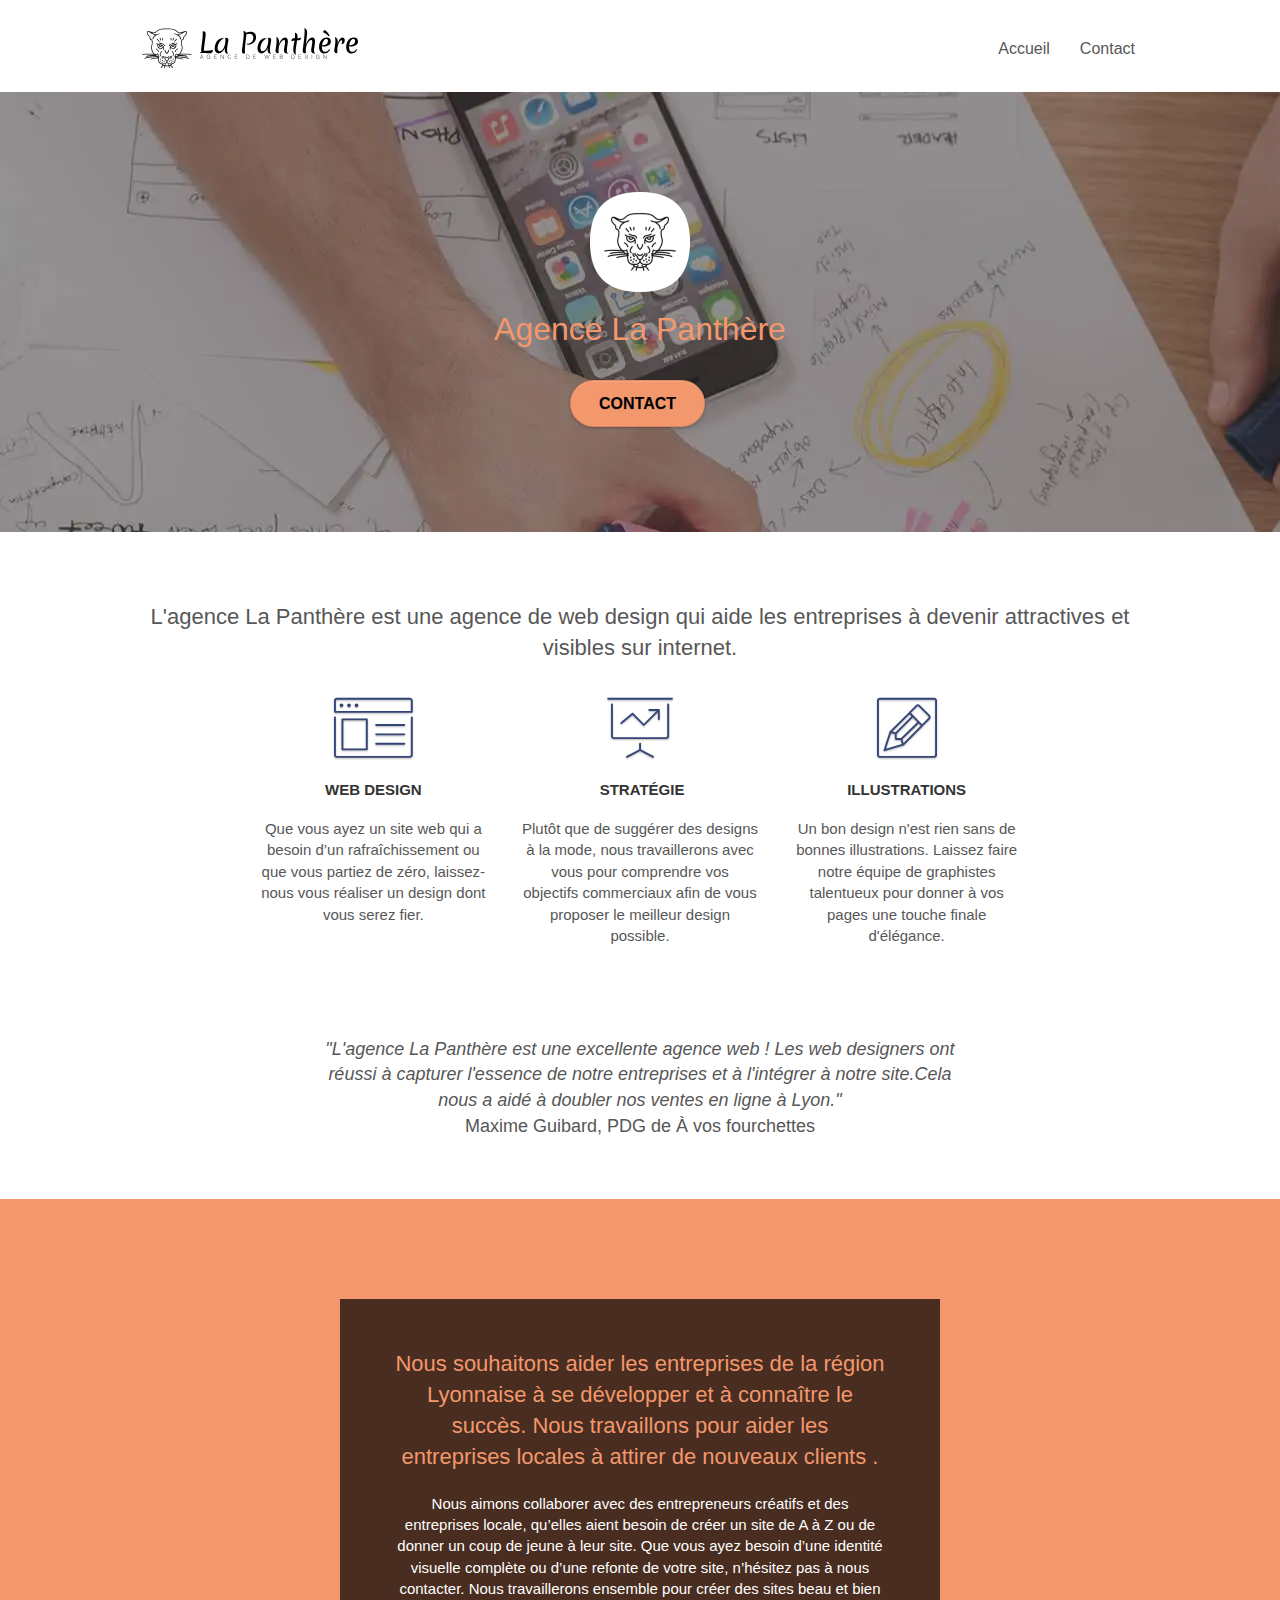
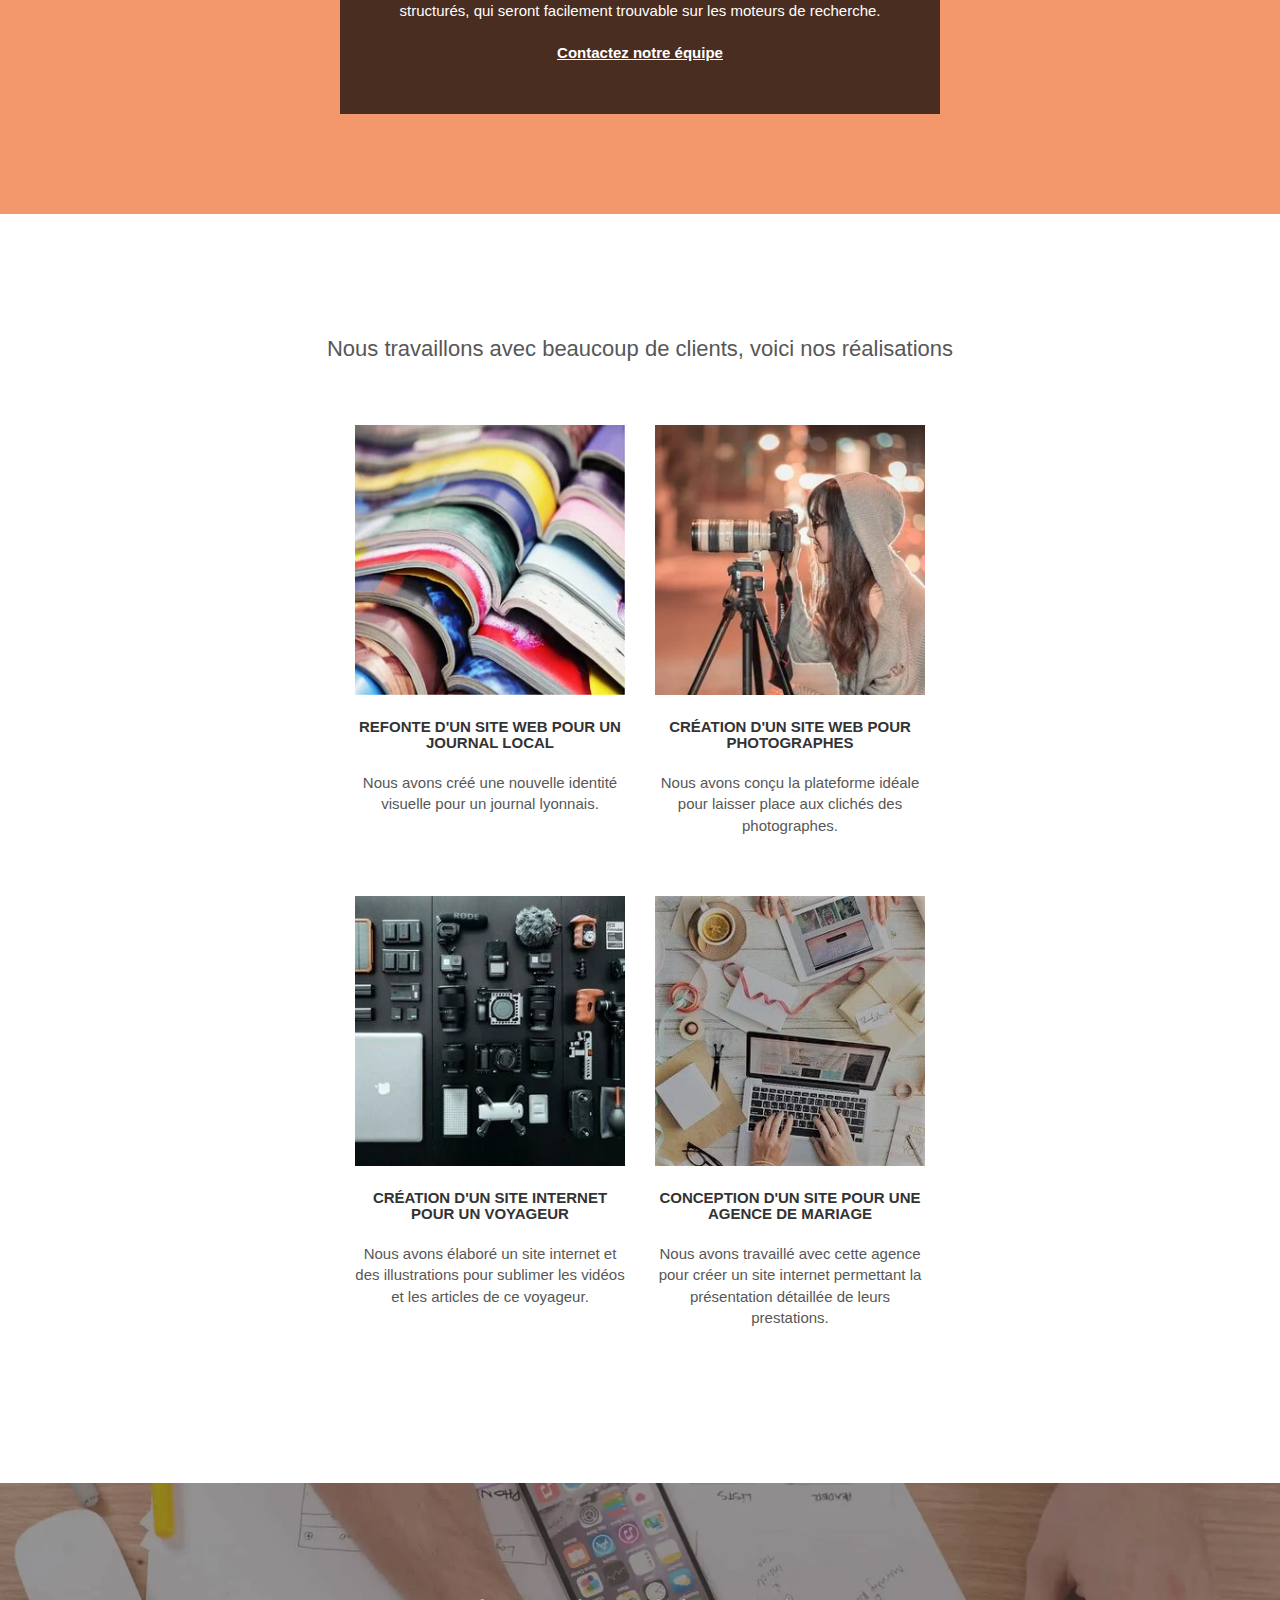
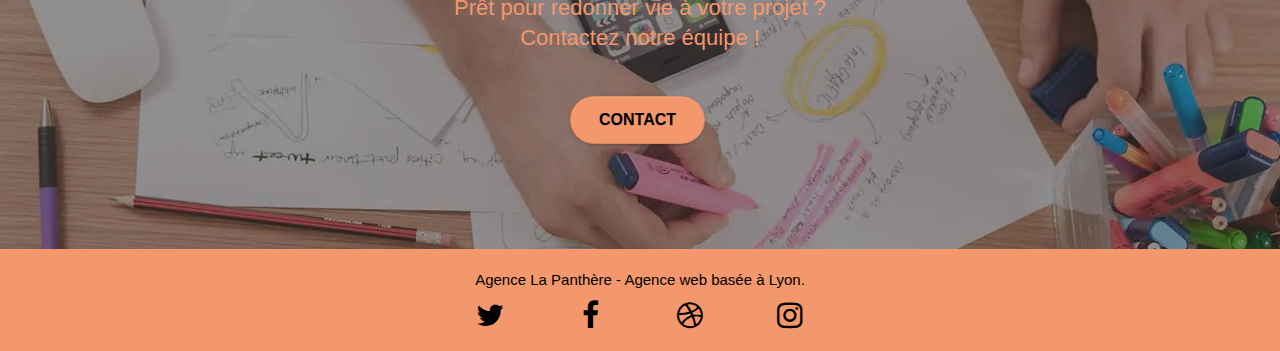
<file: index.html>
<!doctype html>
<html lang="fr">
	<head>
		<meta charset="utf-8">
		<meta name="description" content="La panthere , une agence webdesign à Lyon vous accompagne dans votre stratégie de création graphique de site web repsonsive, 100% optimisé Mobile + UI + UX.">
		<meta name="robots" content="follow">
		<meta name="viewport" content="width=device-width, initial-scale=1.0, viewport-fit=cover">
		<link rel="shortcut icon" type="image/jpg" href="./img/favicon.jpg">
		
		<link rel="preload" href="./css/bootstrap.css" as="style" onload="this.onload=null;this.rel='stylesheet'">
		<link rel="stylesheet" type="text/css" href="style.css">
		<link rel="preload" href="./css/font-awesome.css" as="style" onload="this.onload=null;this.rel='stylesheet'">
		<link rel="preload" href="./css/et-line.css" as="style" onload="this.onload=null;this.rel='stylesheet'">
		
		<title>La Panthere</title>
		<!-- scrpits -->
		<script defer src="./jsMinify/jquery-2.1.0.min.js"></script>
		<script	defer src="./jsMinify/jquery.touchSwipe.min.js"></script>
		<script defer src="./jsMinify/blocs.min.js"></script>	
		<script defer src="./jsMinify/gmaps.min.js"></script>
		<script defer src="./jsMinify/bootstrap.min.js"></script>

		<!-- Analytics -->
		<!-- Global site tag (gtag.js) - Google Analytics -->
		<script defer src="https://www.googletagmanager.com/gtag/js?id=UA-235969639-1" ></script>
		<script>
			window.dataLayer = window.dataLayer || [];
			function gtag(){dataLayer.push(arguments);}
			gtag('js', new Date());
			gtag('config', 'UA-235969639-1');
		</script>
		<!-- Analytics END -->
	</head>
	<body>
		<!-- Principal conteneur -->
		<main class="page-container">	
			<header >
				<!-- bloc-0 -->
				<div class="bloc bgc-white l-bloc " id="bloc-0">
					<div class="container bloc-sm">
						<nav class="navbar row">
							<div class="navbar-header">
								<a class="navbar-brand" href="index.html"><img src="img/agence-la-panthere-monochrome.svg" width="218" height="40" alt="Lyon web design logo agence web meilleure agence"  /></a>
								<button id="nav-toggle" type="button" class="ui-navbar-toggle navbar-toggle" data-toggle="collapse" data-target=".navbar-1">
									<span class="sr-only">Toggle navigation</span><span class="icon-bar"></span><span class="icon-bar"></span><span class="icon-bar"></span>
								</button>
							</div>
							<div class="collapse navbar-collapse navbar-1 special-dropdown-nav">
								<ul class="site-navigation nav navbar-nav">
									<li>
										<a href="index.html">Accueil</a>
									</li>
									<li>
									</li>
									<li>
										<a href="contact.html">Contact</a>
									</li>
								</ul>
							</div>
						</nav>
					</div>
				</div>
				<!-- bloc-0 END -->
				<!-- bloc-1-presentation -->
				<div class="bloc bgc-dark-slate-blue bg-banniere d-bloc bg-t-edge bloc-bg-texture texture-paper b-parallax" id="bloc-1-hero">
					<div class="container bloc-lg">
						<div class="row tight-width-whitespace">
							<div class="col-sm-12">
								<img src="img/logo.webp" class="center-block image-resize-mode "  alt="Agence La Panthère, agence web Lyon, création logo Lyon" />
								<h1 class="text-center hero-bloc-text tc-white ">
									Agence La Panthère
								</h1>
								<div class="text-center">
									<a href="contact.html" class="btn btn-lg btn-clean btn-rd cta-hero btn-atomic-tangerine" id="cta-hero">Contact</a>
								</div>
							</div>
						</div>
					</div>
				</div>
			</header>
			<!-- bloc-1-presentation END -->
			<!-- bloc-2-services -->
			<section class="bloc bgc-white l-bloc" id="bloc-2-services" >
				<div class="container bloc-md">
					<div class="row">
						<div class="col-sm-12 text-center">
							<h2>L'agence La Panthère est une agence de web design qui aide les entreprises 
								à devenir attractives et visibles sur internet.
							</h2>
						</div>
					</div>
					<div class="row voffset-lg med-width-whitespace">
						<div class="col-sm-4">
							<div class="text-center">
								<span class="et-icon-browser sm-shadow icon-dark-slate-blue icons icon-lg"></span>
							</div>
							<h3 class="mg-md text-center">
								Web design
							</h3>
							<p class="text-center ">
								Que vous ayez un site web qui a besoin d&rsquo;un rafraîchissement ou que vous partiez de zéro, laissez-nous vous réaliser un design dont vous serez fier.
							</p>
						</div>
						<div class="col-sm-4">
							<div class="text-center">
								<span class="et-icon-presentation sm-shadow icon-dark-slate-blue icons icon-lg"></span>
							</div>
							<h3 class="mg-md text-center">
								&nbsp;Stratégie
							</h3>
							<p class="text-center ">
								Plutôt que de suggérer des designs à la mode, nous travaillerons avec vous pour comprendre vos objectifs commerciaux afin de vous proposer le meilleur design possible.<br>
							</p>
						</div>
						<div class="col-sm-4">
							<div class="text-center">
								<span class="et-icon-edit sm-shadow icon-dark-slate-blue icons icon-lg"></span>
							</div>
							<h3 class="mg-md text-center">
								Illustrations
							</h3>
							<p class="text-center ">
								Un bon design n'est rien sans de bonnes illustrations. Laissez faire notre équipe de graphistes talentueux pour donner à vos pages une touche finale d'élégance.
							</p>
						</div>
					</div>
					<div class="row voffset-lg voffset">
						<div class="col-xs-12 col-md-8 col-md-offset-2 text-center">
							<p class="citation">"L'agence La Panthère est une excellente agence web ! Les
								web designers ont réussi à capturer l'essence de notre
								entreprises et à l'intégrer à notre site.Cela nous a 
								aidé à doubler nos ventes en ligne à Lyon."<br>
								<span>Maxime Guibard, PDG de À vos fourchettes</span> 
							</p>
						</div>
					</div>
				</div>
			</section>
			<!-- bloc-2-services END -->
			<!-- bloc-3-what-i-do -->
			<section class="bloc tc-white bgc-atomic-tangerine bg-presentation d-bloc bloc-bg-texture texture-paper b-parallax" id="bloc-3-what-i-do" >
				<div class="container bloc-lg">
					<div class="row tight-width-whitespace black-background">
						<div class="col-sm-12">
							<h2 class="mg-md text-center tc-white">
								Nous souhaitons aider les entreprises de la région Lyonnaise à se développer et à connaître le succès. Nous travaillons pour aider les entreprises locales à attirer de nouveaux clients .<br>
							</h2>
							<p class="text-center white">
								Nous aimons collaborer avec des entrepreneurs créatifs et des entreprises locale, 
								qu’elles aient besoin de créer un site de A à Z ou de donner un coup de jeune à leur site.
								Que vous ayez besoin d’une identité visuelle complète ou d’une refonte de votre site,
								n’hésitez pas à nous contacter. Nous travaillerons ensemble pour créer des sites beau et bien structurés,
								qui seront facilement trouvable sur les moteurs de recherche. <br><br><a class="ltc-white bold-link" href="contact.html">Contactez notre équipe</a><br>
							</p>
						</div>
					</div>
				</div>
			</section>
			<!-- bloc-3-what-i-do END -->

			<!-- bloc-4-portfolio -->
			<section class="bloc bgc-white bg-lines-h2-bg bg-repeat l-bloc" id="bloc-4-portfolio">
				<div class="container bloc-lg">
					<div class="row">
						<div class="col-sm-12 text-center">
							<h2>Nous travaillons avec beaucoup de clients, voici nos réalisations</h2>
						</div>
					</div>
					<div class="row tight-width-whitespace portfolio-row">
						<div class="col-sm-6">
							<a href="#" data-lightbox="img/1.webp" data-gallery-id="gallery-1" data-caption="Refonte d'un site web pour un journal local" data-frame="snapshot-lb"><img src="img/1.webp" alt="Lyon web design logo agence web meilleure agence et refonte site web journal" class="img-responsive portfolio-thumb" /></a>
							<h3 class="mg-md text-center">
								Refonte d'un site web pour un journal local
							</h3>
							<p class="text-center">
								Nous avons créé une nouvelle identité visuelle pour un journal lyonnais.
							</p>
						</div>
						<div class="col-sm-6">
							<a href="#" data-lightbox="img/2.webp" data-gallery-id="gallery-1" data-caption="Création d'un site web pour photographes" data-frame="snapshot-lb"><img src="img/2.webp" class="img-responsive portfolio-thumb" alt="Lyon web design logo agence web meilleure agence, Création d'un site web pour photographes" /></a>
							<h3 class="mg-md text-center">
								Création d'un site web pour photographes
							</h3>
							<p class="text-center">
								Nous avons conçu la plateforme idéale pour laisser place aux clichés des photographes.
							</p>
						</div>
					</div>
					<div class="row tight-width-whitespace portfolio-row">
						<div class="col-sm-6">
							<a href="#" data-lightbox="img/3.webp" data-gallery-id="gallery-1" data-caption="Création d'un site internet pour un voyageur" data-frame="snapshot-lb"><img src="img/3.webp" class="img-responsive portfolio-thumb" alt="Lyon web design logo agence web meilleure agence, Création d'un site web pour voyageur"/></a>
							<h3 class="mg-md text-center">
								Création d'un site internet pour un voyageur
							</h3>
							<p class="text-center">
								Nous avons élaboré un site internet et des illustrations pour sublimer les vidéos et les articles de ce voyageur.
							</p>
						</div>
						<div class="col-sm-6">
							<a href="#" data-lightbox="img/4.webp" data-gallery-id="gallery-1" data-caption="Conception d'un site pour une agence de mariage" data-frame="snapshot-lb"><img src="img/4.webp" class="img-responsive portfolio-thumb" alt="Lyon web design logo agence web meilleure agence, Création d'un site web pour agence de mariage" /></a>
							<h3 class="mg-md text-center">
								Conception d'un site pour une agence de mariage
							</h3>
							<p class="text-center">
								Nous avons travaillé avec cette agence pour créer un site internet permettant la présentation détaillée de leurs prestations.
							</p>
						</div>
					</div>
				</div>
			</section>
			<!-- bloc-4-portfolio END -->
			<!-- bloc-5-cta -->
			<section class="bloc bgc-dark-slate-blue bg-banniere d-bloc bloc-bg-texture texture-paper" id="bloc-5-cta">
				<div class="container bloc-lg">
					<div class="row">
						<h2 class="mg-md text-center tc-white">
							Prêt pour redonner vie à votre projet ?<br>Contactez notre équipe !
						</h2>
						<div class="col-sm-12 text-center">
							<a href="contact.html" class="btn btn-atomic-tangerine btn-clean btn-rd btn-lg cta-hero">Contact</a>
						</div>
					</div>
				</div>
			</section>
			<!-- bloc-5-cta END -->
		</main>
		<!-- Principal conteneur END -->
		<!-- Footer - bloc-8 -->
		<footer class="bloc bgc-atomic-tangerine d-bloc" id="bloc-8">
			<div class="container bloc-sm">
				<div class="row">
					<div class="col-sm-12">
						<p class="text-center black">
							Agence La Panthère - Agence web basée à Lyon.<br>
						</p>
						<div class="row row-no-gutters social">
							<div class="col-sm-3">
								<div class="text-center">
									<a class="social" href="https://www.twitter.com/" aria-label= "Accéder à notre page twitter" rel="nofollow"><span class="fa fa-twitter icon-md"></span></a>
								</div>
							</div>
							<div class="col-sm-3">
								<div class="text-center">
									<a class="social" href="https://www.facebook.com/" aria-label= "Accéder à notre page facebook" rel="nofollow"><span class="fa fa-facebook icon-md"></span></a>
								</div>
							</div>
							<div class="col-sm-3">
								<div class="text-center">
									<a class="social" href="https://dribbble.com/" aria-label= "Accéder à notre page dribble" rel="nofollow"><span class="fa fa-dribbble icon-md"></span></a>
								</div>
							</div>
							<div class="col-sm-3">
								<div class="text-center">
									<a class="social" href="https://www.instagram.com/" aria-label= "Accéder à notre page instagram" rel="nofollow"><span class="fa fa-instagram icon-md"></span></a>
								</div>
							</div>
						</div>
					</div>
				</div>
			</div>
		</footer>
		<!-- Footer - bloc-8 END -->
		
	</body>
</html>
</file>
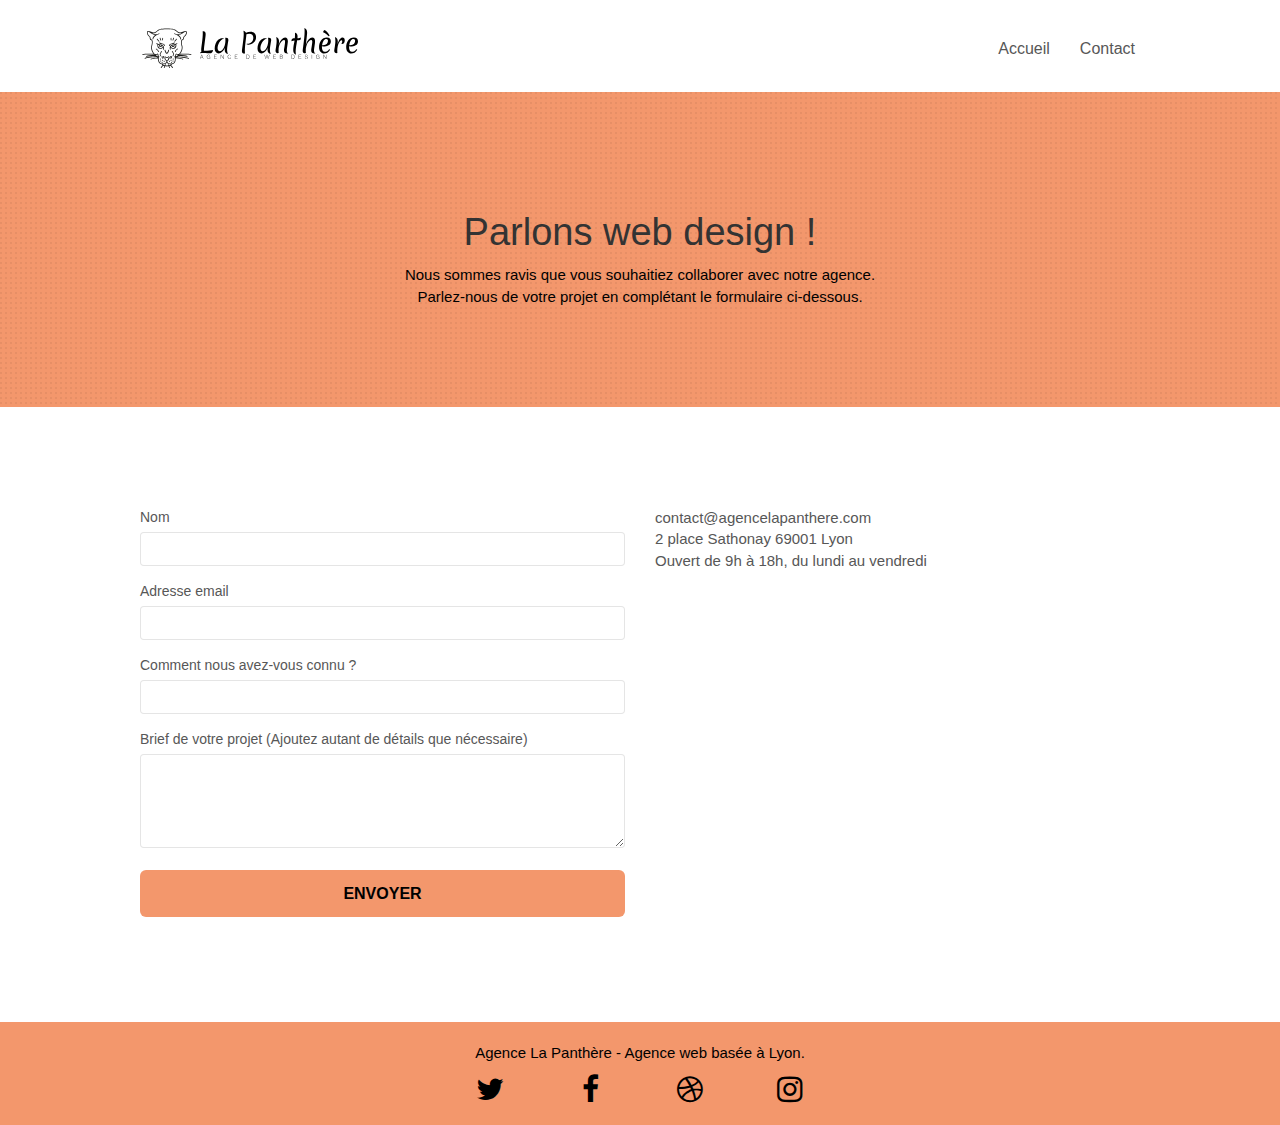
<file: contact.html>
<!doctype html>
<html lang="fr">
	<head>
		<meta charset="utf-8">
		<meta name="description" content="La panthere , une agence webdesign à Lyon vous accompagne dans votre stratégie de création graphique de site web repsonsive, 100% optimisé Mobile + UI + UX.">
		<meta name="robots" content="follow">
		<meta name="viewport" content="width=device-width, initial-scale=1.0, viewport-fit=cover">
		<link rel="shortcut icon" type="image/png" href="./img/favicon.jpg">
		
		<link rel="preload" href="./css/bootstrap.css" as="style" onload="this.onload=null;this.rel='stylesheet'">
		<link rel="stylesheet" type="text/css" href="style.css">
		<link rel="preload" href="./css/font-awesome.css" as="style" onload="this.onload=null;this.rel='stylesheet'">
		<link rel="preload" href="./css/et-line.css" as="style" onload="this.onload=null;this.rel='stylesheet'">

		<title>Contact</title>

		<!--scripts-->
		<script defer src="./jsMinify/jquery-2.1.0.min.js"></script>
		<script defer src="./jsMinify/blocs.min.js"></script>
		<script defer src="./jsMinify/bootstrap.min.js"></script>
		<script defer src="./jsMinify/jqBootstrapValidation.min.js"></script>
		<script defer src="./jsMinify/formHandler.min.js"></script>	
		<!-- Analytics -->
		<!-- Global site tag (gtag.js) - Google Analytics -->
		<script  src="https://www.googletagmanager.com/gtag/js?id=UA-235969639-1" defer></script>
		<script>
		window.dataLayer = window.dataLayer || [];
		function gtag(){dataLayer.push(arguments);}
		gtag('js', new Date());
		gtag('config', 'UA-235969639-1');
		</script>
		<!-- Analytics END -->	
	</head>
	<body>
		<!-- Principal conteneur -->
		<main class="page-container">			
			<header >
				<!-- bloc-0 -->
				<div class="bloc bgc-white l-bloc " id="bloc-0">
					<div class="container bloc-sm">
						<nav class="navbar row">
							<div class="navbar-header">
								<a class="navbar-brand" href="index.html"><img src="img/agence-la-panthere-monochrome.svg" alt="atlanta web design logo"  /></a>
								<button id="nav-toggle" type="button" class="ui-navbar-toggle navbar-toggle" data-toggle="collapse" data-target=".navbar-1">
									<span class="sr-only">Toggle navigation</span><span class="icon-bar"></span><span class="icon-bar"></span><span class="icon-bar"></span>
								</button>
							</div>
							<div class="collapse navbar-collapse navbar-1 special-dropdown-nav">
								<ul class="site-navigation nav navbar-nav">
									<li>
										<a href="index.html">Accueil</a>
									</li>
									<li>
									</li>
									<li>
										<a href="contact.html">Contact</a>
									</li>
								</ul>
							</div>
						</nav>
					</div>
				</div>
				<!-- bloc-0 END -->
				<!-- bloc-6 -->
				<div class="bloc bg-dots-bg bg-repeat  bgc-atomic-tangerine d-bloc bloc-bg-texture texture-paper" id="bloc-6">
					<div class="container bloc-lg">
						<div class="row">
							<div class="col-sm-12">
								<h1 class="text-center hero-bloc-text ">
									Parlons web design !
								</h1>
								<p class="text-center mg-lg  black tight-width-whitespace">
									Nous sommes ravis que vous souhaitiez collaborer avec notre agence.<br>
									Parlez-nous de votre projet en complétant le formulaire ci-dessous.
								</p>
							</div>
						</div>
					</div>
				</div>
				<!-- bloc-6 END -->
			</header>
			<!-- bloc-7 -->
			<div class="bloc bgc-white l-bloc" id="bloc-7">
				<div class="container bloc-lg">
					<div class="row">
						<div class="col-sm-6">
							<form id="form_1" novalidate data-success-msg="Your message has been sent." data-fail-msg="Sorry it seems that our mail server is not responding, Sorry for the inconvenience!" >
								<div class="form-group">
									<label for="name">
										Nom
									</label>
									<input id="name" class="form-control" required />
								</div>
								<div class="form-group">
									<label for="email">
										Adresse email
									</label>
									<input id="email" class="form-control" type="email" required />
								</div>
								<div class="form-group">
									<label for="input_504">
										Comment nous avez-vous connu ?
									</label>
									<input class="form-control" type="email" required id="input_504" />
								</div>
								<div class="form-group">
									<label for="message">
										Brief de votre projet (Ajoutez autant de détails que nécessaire)<br>
									</label><textarea id="message" class="form-control" rows="4" cols="50" required></textarea>
								</div> 
								<button class="bloc-button btn btn-lg btn-block cta-hero btn-atomic-tangerine" type="submit">
									Envoyer
								</button>
							</form>
						</div>
						<div class="col-sm-6">
							<p>
								contact@agencelapanthere.com<br>2 place Sathonay 69001 Lyon<br>Ouvert de 9h à 18h, du lundi au vendredi<br>
							</p>
						</div>
					</div>
				</div>
			</div>
			<!-- bloc-7 END -->
			<!-- ScrollToTop Button -->
			<div class="bloc-button btn btn-d scrollToTop" onclick="scrollToTarget('1')"><span class="fa fa-chevron-up"></span></div>
			<!-- ScrollToTop Button END-->
		</main>
		<!-- Principal conteneur END -->
		<!-- Footer - bloc-8 -->
		<footer class="bloc bgc-atomic-tangerine d-bloc" id="bloc-8">
						<div class="container bloc-sm">
							<div class="row">
								<div class="col-sm-12">
									<p class="text-center black">
										Agence La Panthère - Agence web basée à Lyon.<br>
									</p>
									<div class="row row-no-gutters social">
										<div class="col-sm-3">
											<div class="text-center">
												<a class="social" href="https://www.twitter.com/" aria-label= "Accéder à notre page twitter" rel="nofollow"><span class="fa fa-twitter icon-md"></span></a>
											</div>
										</div>
										<div class="col-sm-3">
											<div class="text-center">
												<a class="social" href="https://www.facebook.com/" aria-label= "Accéder à notre page facebook" rel="nofollow"><span class="fa fa-facebook icon-md"></span></a>
											</div>
										</div>
										<div class="col-sm-3">
											<div class="text-center">
												<a class="social" href="https://dribbble.com/" aria-label= "Accéder à notre page dribble" rel="nofollow"><span class="fa fa-dribbble icon-md"></span></a>
											</div>
										</div>
										<div class="col-sm-3">
											<div class="text-center">
												<a class="social" href="https://www.instagram.com/" aria-label= "Accéder à notre page instagram" rel="nofollow"><span class="fa fa-instagram icon-md"></span></a>
											</div>
										</div>
									</div>
								</div>
							</div>
						</div>
		</footer>
		<!-- Footer - bloc-8 END -->
	</body>
</html>
</file>
<file: style.css>
body {
    margin: 0;
    padding: 0;
    background: #FFF;
    overflow-x: hidden;
    -webkit-font-smoothing: antialiased;
    -moz-osx-font-smoothing: grayscale;
}

a,
button {
    transition: all .3s ease-in-out;
    outline: none!important;
}

a:hover {
    text-decoration: none;
    cursor: pointer;
}

#page-loading-blocs-notifaction {
    position: fixed;
    top: 0;
    bottom: 0;
    width: 100%;
    z-index: 100000;
    background: #FFFFFF url("img/pageload-spinner.gif") no-repeat center center;
}

.bloc {
    width: 100%;
    clear: both;
    background: 50% 50% no-repeat;
    padding: 0 50px;
    -webkit-background-size: cover;
    -moz-background-size: cover;
    -o-background-size: cover;
    background-size: cover;
    position: relative;
}

.bloc .container {
    padding-left: 0;
    padding-right: 0;
}

.bloc-lg {
    padding: 100px 50px;
}

.bloc-md {
    padding: 50px;
}

.bloc-sm {
    padding: 20px 50px;
}

.bg-center,
.bg-l-edge,
.bg-r-edge,
.bg-t-edge,
.bg-b-edge,
.bg-tl-edge,
.bg-bl-edge,
.bg-tr-edge,
.bg-br-edge,
.bg-repeat {
    -webkit-background-size: auto!important;
    -moz-background-size: auto!important;
    -o-background-size: auto!important;
    background-size: auto!important;
}

.bg-repeat {
    background: repeat;
}

.bg-t-edge {
    background: top no-repeat;
}

.bloc-bg-texture::before {
    content: "";
    background-size: 2px 2px;
    position: absolute;
    top: 0;
    bottom: 0;
    left: 0;
    right: 0;
}

.b-parallax {
    background-attachment: fixed;
}

.d-bloc {
    color: rgba(255, 255, 255, .7);
}

.d-bloc button:hover {
    color: rgba(255, 255, 255, .9);
}

.d-bloc .icon-round,
.d-bloc .icon-square,
.d-bloc .icon-rounded,
.d-bloc .icon-semi-rounded-a,
.d-bloc .icon-semi-rounded-b {
    border-color: rgba(255, 255, 255, .9);
}

.d-bloc .divider-h span {
    border-color: rgba(255, 255, 255, .2);
}

.d-bloc .a-btn,
.d-bloc .navbar a,
.d-bloc .navbar-brand,
.d-bloc a .icon-sm,
.d-bloc a .icon-md,
.d-bloc a .icon-lg,
.d-bloc a .icon-xl,
.d-bloc h1 a,
.d-bloc h2 a,
.d-bloc h3 a,
.d-bloc h4 a,
.d-bloc h5 a,
.d-bloc h6 a,
.d-bloc p a {
    color: rgba(255, 255, 255, .6);
}

.d-bloc .a-btn:hover,
.d-bloc .navbar a:hover,
.d-bloc .navbar-brand:hover,
.d-bloc a:hover .icon-sm,
.d-bloc a:hover .icon-md,
.d-bloc a:hover .icon-lg,
.d-bloc a:hover .icon-xl,
.d-bloc h1 a:hover,
.d-bloc h2 a:hover,
.d-bloc h3 a:hover,
.d-bloc h4 a:hover,
.d-bloc h5 a:hover,
.d-bloc h6 a:hover,
.d-bloc p a:hover {
    color: rgba(255, 255, 255, 1);
}

.d-bloc .navbar-toggle .icon-bar {
    background: rgba(255, 255, 255, 1);
}

.d-bloc .btn-wire,
.d-bloc .btn-wire:hover {
    color: rgba(255, 255, 255, 1);
    border-color: rgba(255, 255, 255, 1);
}

.d-bloc .panel {
    color: rgba(0, 0, 0, .5);
}

.d-bloc .panel button:hover {
    color: rgba(0, 0, 0, .7);
}

.d-bloc .panel icon {
    border-color: rgba(0, 0, 0, .7);
}

.d-bloc .panel .divider-h span {
    border-color: rgba(0, 0, 0, .1);
}

.d-bloc .panel .a-btn {
    color: rgba(0, 0, 0, .6);
}

.d-bloc .panel .a-btn:hover {
    color: rgba(0, 0, 0, 1);
}

.d-bloc .panel .btn-wire,
.d-bloc .panel .btn-wire:hover {
    color: rgba(0, 0, 0, .7);
    border-color: rgba(0, 0, 0, .3);
}

.d-bloc .panel,
.l-bloc {
    color: rgba(0, 0, 0, .5);
}

.d-bloc .panel button:hover,
.l-bloc button:hover {
    color: rgba(0, 0, 0, .7);
}

.l-bloc .icon-round,
.l-bloc .icon-square,
.l-bloc .icon-rounded,
.l-bloc .icon-semi-rounded-a,
.l-bloc .icon-semi-rounded-b {
    border-color: rgba(0, 0, 0, .7);
}

.d-bloc .panel .divider-h span,
.l-bloc .divider-h span {
    border-color: rgba(0, 0, 0, .1);
}

.d-bloc .panel .a-btn,
.l-bloc .a-btn,
.l-bloc .navbar a,
.l-bloc .navbar-brand,
.l-bloc a .icon-sm,
.l-bloc a .icon-md,
.l-bloc a .icon-lg,
.l-bloc a .icon-xl,
.l-bloc h1 a,
.l-bloc h2 a,
.l-bloc h3 a,
.l-bloc h4 a,
.l-bloc h5 a,
.l-bloc h6 a,
.l-bloc p a {
    color: rgba(0, 0, 0, .6);
}

.d-bloc .panel .a-btn:hover,
.l-bloc .a-btn:hover,
.l-bloc .navbar a:hover,
.l-bloc .navbar-brand:hover,
.l-bloc a:hover .icon-sm,
.l-bloc a:hover .icon-md,
.l-bloc a:hover .icon-lg,
.l-bloc a:hover .icon-xl,
.l-bloc h1 a:hover,
.l-bloc h2 a:hover,
.l-bloc h3 a:hover,
.l-bloc h4 a:hover,
.l-bloc h5 a:hover,
.l-bloc h6 a:hover,
.l-bloc p a:hover {
    color: rgba(0, 0, 0, 1);
}

.l-bloc .navbar-toggle .icon-bar {
    color: rgba(0, 0, 0, .6);
}

.d-bloc .panel .btn-wire,
.d-bloc .panel .btn-wire:hover,
.l-bloc .btn-wire,
.l-bloc .btn-wire:hover {
    color: rgba(0, 0, 0, .7);
    border-color: rgba(0, 0, 0, .3);
}

.voffset {
    margin-top: 30px;
}

.voffset-lg {
    margin-top: 80px;
}

.row-no-gutters {
    margin-right: 0;
    margin-left: 0;
}

.row.row-no-gutters > [class^="col-"],
.row.row-no-gutters > [class*=" col-"] {
    padding-right: 0;
    padding-left: 0;
}

#bloc-1-hero h1 {
    font-size: 32px;
}

.navbar {
    margin-bottom: 0;
    z-index: 1;
}

.navbar-brand {
    height: auto;
    padding: 3px 15px;
    font-size: 25px;
    font-weight: normal;
    font-weight: 600;
    line-height: 44px;
}

.navbar-brand img {
    height: 40px;
    width: auto;
    margin: 0 5px 0 0;
    display: inline;
}
.image-resize-mode{
    max-width: 100px;
    width: 100%;
    height: 100%;
}

.navbar-brand img[src$=svg] {
    min-width: 100px;
}

.nav-center .navbar-brand img {
    margin: 0;
}

.navbar .nav {
    padding-top: 2px;
    margin-right: -16px;
    float: right;
    z-index: 1;
}

.nav > li {
    float: left;
    margin-top: 4px;
    font-size: 16px;
}

.navbar-nav .open .dropdown-menu > li > a {
    text-align: inherit;
}

.nav > li a:hover,
.nav > li a:focus {
    background: transparent;
}

.navbar-toggle {
    margin: 10px 10px 0 0;
    border: 0px;
}

.navbar-toggle:hover {
    background: transparent!important;
}

.navbar-toggle .icon-bar {
    background-color: rgba(0, 0, 0, .5);
    width: 26px;
}

.nav-invert .navbar .nav {
    float: left;
}

.nav-invert .navbar-header,
.nav-invert .navbar-brand {
    float: right;
    position: relative;
    z-index: 2;
}

.nav > li > .dropdown a {
    background: none!important;
    display: block;
    padding: 14px 15px;
}

nav .caret {
    margin: 0 5px;
}

.dropdown-menu .dropdown-menu {
    top: -8px;
    left: 100%;
}

.dropdown-menu .dropmenu-flow-right {
    top: 100%;
    left: 0;
    margin-left: -1px;
    border-top-left-radius: 0;
    border-top-right-radius: 0;
}

.dropdown-menu .dropdown span {
    border: 4px solid black;
    border-top-color: transparent;
    border-right-color: transparent;
    border-bottom-color: transparent;
    margin: 6px -5px 0 0!important;
    float: right;
}

.mg-md {
    margin-top: 10px;
    margin-bottom: 20px;
}

.mg-lg {
    margin-top: 10px;
    margin-bottom: 40px;
}

.btn {
    margin: 0 5px 5px 0;
}

.btn.pull-right {
    margin: 0 0 5px 5px;
}

.btn-d,
.btn-d:hover,
.btn-d:focus {
    color: #FFF;
    background: rgba(0, 0, 0, .3);
}

button {
    outline: none!important;
}

.btn-rd {
    border-radius: 40px;
}

.btn-clean {
    border: 1px solid rgba(0, 0, 0, .08);
    border-bottom-color: rgba(0, 0, 0, .1);
    text-shadow: 0 1px 0 rgba(0, 0, 1, .1);
    box-shadow: 0 1px 3px rgba(0, 0, 1, .25), inset 0 1px 0 0 rgba(255, 255, 255, .15);
}

.icon-md {
    font-size: 30px!important;
}

.icon-lg {
    font-size: 60px!important;
}

.sm-shadow {
    text-shadow: 0 1px 2px rgba(0, 0, 0, .3);
}

.panel-sq,
.panel-sq .panel-heading,
.panel-sq .panel-footer {
    border-radius: 0;
}

.panel-rd {
    border-radius: 30px;
}

.panel-rd .panel-heading {
    border-radius: 29px 29px 0 0;
}

.panel-rd .panel-footer {
    border-radius: 0 0 29px 29px;
}

.form-control {
    border-color: rgba(0, 0, 0, .1);
    box-shadow: none;
}

.scrollToTop {
    width: 40px;
    height: 40px;
    position: fixed;
    bottom: 20px;
    right: 20px;
    opacity: 0;
    z-index: 500;
    transition: all .3s ease-in-out;
}

.scrollToTop span {
    margin-top: 6px;
}

.showScrollTop {
    font-size: 14px;
    opacity: 1;
}

a[data-lightbox] {
    position: relative;
    display: block;
    text-align: center;
}

a[data-lightbox]:hover::before {
    content: "+";
    font-family: "HelveticaNeue-Light", "Helvetica Neue Light", "Helvetica Neue", Helvetica, Arial;
    font-size: 32px;
    width: 50px;
    height: 50px;
    margin-left: -25px;
    border-radius: 50%;
    background: rgba(0, 0, 0, .6);
    color: #FFF;
    font-weight: 100;
    z-index: 1;
    position: absolute;
    top: 50%;
    transform: translateY(-50%);
    -webkit-transform: translateY(-50%);
}

a[data-lightbox]:hover img {
    opacity: 0.6;
    -webkit-animation-fill-mode: none;
    animation-fill-mode: none;
}

#lightbox-modal {
    display: flex;
    align-items: center;
}

#lightbox-modal .modal-dialog {
    width: 90%;
    max-width: 900px;
    margin: 0 auto 0;
}

#lightbox-modal .modal-dialog img {
    max-height: 90vh;
    margin: 0 auto;
}

.lightbox-caption {
    padding: 20px;
    color: #FFF;
    background: rgba(0, 0, 0, .5);
    position: absolute;
    left: 15px;
    right: 15px;
    bottom: 5px;
}

.close-lightbox {
    color: #FFF;
    font-size: 30px;
    position: absolute;
    top: 20px;
    right: 20px;
    z-index: 20;
    background: rgba(0, 0, 0, .5);
    border: none;
    line-height: 30px;
    padding: 0 9px 5px;
    opacity: 0.3;
}

.close-lightbox:hover,
.next-lightbox:hover,
.prev-lightbox:hover {
    opacity: 1.0;
    color: #FFF;
}

.next-lightbox,
.prev-lightbox {
    font-size: 20px;
    color: rgba(255, 255, 255, .9);
    background: rgba(0, 0, 0, .5);
    transition: all .2s ease-in-out;
    position: absolute;
    top: 45%;
    z-index: 1;
    opacity: 0.4;
}

.next-lightbox {
    padding: 6px 8px 1px 13px;
    right: 25px;
}

.prev-lightbox {
    padding: 6px 13px 1px 10px;
    left: 25px;
}

.snapshot-lb .modal-body {
    padding-bottom: 45px;
}

.snapshot-lb .lightbox-caption {
    padding: 0;
    color: rgba(0, 0, 0, .5);
    background: none;
}

h1,
h2,
h3,
h4,
h5,
h6,
p,
label,
.btn,
a {
    font-family: "helvetica";
    font-weight: 400;
    color: #575757!important;
}

.container {
    max-width: 1000px;
}

.hero-bloc-text {
    font-size: 38px;
}

.hero-bloc-text-sub {
    font-size: 36px;
}

.statement-bloc-text {
    line-height: 26px;
    font-style: italic;
    font-size: 20px;
    text-align: center;
    font-weight: lighter;
    max-width: 520px;
    margin: auto auto auto auto;
}

p {
    font-size: 15px;
}
.citation{
    font-size: 18px;
    font-style: italic;
}
.citation span{
    font-style: normal;
}
.tight-width-whitespace {
    max-width: 600px;
    margin: auto auto auto auto;
}

.h1 {
    font-size: 20px;
    font-family: "Open Sans";
}

.cta-hero {
    margin-top: 22px;
    color: #FFFFFF!important;
    text-transform: uppercase;
    padding: 12px 28px 12px 28px;
    font-size: 16px;
    font-weight: 700;
}

.social {
    max-width: 400px;
    margin: auto auto auto auto;
}

h2 {
    font-size: 22px;
    line-height: 1.4em;
}

h3 {
    font-size: 15px;
    text-transform: uppercase;
    font-weight: 700;
    color: #333333!important;
}

.med-width-whitespace {
    max-width: 800px;
    margin: auto auto auto auto;
    box-shadow: 0px 0px 0px #000000;
}

h1 {
    color: #333333!important;
}

h4 {
    color: #333333!important;
}

.icons {
    margin-bottom: 14px;
    margin-top: 24px;
}

.white {
    color: #FFFFFF!important;
}
.black{
    color: #000000!important;
}

.portfolio-thumb {
    margin-bottom: 24px;
    width: 100%;
    height: 100%;
}

.portfolio-row {
    margin-bottom: 44px;
    margin-top: 50px;
}

.avatar {
    box-shadow: 0px 4px 9px rgba(0, 0, 0, 0.3);
}

.black-background {
    background-color: rgba(0, 0, 0, 0.7);
    padding: 40px 40px 40px 40px;
}

.bold-link {
    font-weight: 900;
    text-decoration: underline!important;
}

.bgc-white {
    background-color: #FFFFFF;
}

.bgc-dark-slate-blue {
    background-color: #364577;
}

.bgc-atomic-tangerine {
    background-color: #F3976C;
}

.tc-white {
    color: #F3976C!important;
}

.btn-atomic-tangerine {
    background: #F3976C;
    color: #000000!important;
}

.btn-atomic-tangerine:hover {
    background: #c27956!important;
    color: #000000!important;
}

.ltc-white {
    color: #FFFFFF!important;
}

.ltc-white:hover {
    color: #cccccc!important;
}

.ltc-atomic-tangerine {
    color: #F3976C!important;
}

.ltc-atomic-tangerine:hover {
    color: #c27956!important;
}

.icon-dark-slate-blue {
    color: #364577!important;
    border-color: #364577!important;
}

.bg-dots-bg {
    background-image: url("img/dots-bg.png");
}

.bg-banniere {
    background-image: url("img/agence-la-panthere.webp");
}

.bg-presentation {
    background-image: url("img/image-de-presentation.webp");
}
@media (min-width: 768px) {
    .site-navigation {
        position: absolute;
        top: 50%;
        right: 20px;
        transform: translate(0, -50%);
        -webkit-transform: translateY(-50%);
    }
    .nav > li .dropdown-menu a,
    .nav > li .dropdown-menu a:hover {
        color: #484848;
    }
    .nav-invert .site-navigation {
        left: 0;
        right: 0;
    }
    .nav-center {
        text-align: center;
    }
    .nav-center .navbar-header {
        width: 100%;
    }
    .nav-center .navbar-header,
    .nav-center .navbar-brand,
    .nav-center .nav > li {
        float: none;
        display: inline-block;
    }
    .nav-center .site-navigation {
        position: relative;
        width: 100%;
        right: 0;
        margin-right: 0px;
        margin-top: 20px;
    }
    .nav-center.mini-nav .navbar-toggle {
        float: none;
        margin: 10px auto 0;
    }
}
@media (max-width: 1024px) {
    .bloc {
        padding-left: 20px;
        padding-right: 20px;
    }
    .bloc.full-width-bloc,
    .bloc-tile-2.full-width-bloc .container,
    .bloc-tile-3.full-width-bloc .container,
    .bloc-tile-4.full-width-bloc .container {
        padding-left: 0;
        padding-right: 0;
    }
}

@media (max-width: 992px) and (min-width: 768px) {
    .navbar .nav {
        max-width: 80%
    }
    .nav-center.navbar .nav {
        max-width: 100%
    }
}

@media only screen and (min-width: 768px) and (max-width: 1024px) and (orientation: landscape) {
    .b-parallax {
        background-attachment: scroll;
    }
}

@media only screen and (min-width: 1024px) and (max-width: 1366px) and (-webkit-min-device-pixel-ratio: 1.5) {
    .b-parallax {
        background-attachment: scroll;
    }
}

@media (max-width: 991px) {
    .container {
        width: 100%;
    }
    .b-parallax {
        background-attachment: scroll;
    }
    .page-container,
    #hero-bloc {
        overflow-x: hidden;
        position: relative;
    }
    .bloc-group,
    .bloc-group .bloc {
        display: block;
        width: 100%;
    }
    .bloc-fill-screen .fill-bloc-top-edge,
    .bloc-fill-screen .fill-bloc-bottom-edge {
        padding: 0 20px;
    }
}

@media (max-width: 767px) {
    .page-container {
        overflow-x: hidden;
        position: relative;
    }
    h1,
    h2,
    h3,
    h4,
    h5,
    h6,
    p,
    #disqus_thread {
        padding-left: 10px!important;
        padding-right: 10px!important;
    }
    .b-parallax {
        background-attachment: scroll;
    }
    .navbar .nav {
        padding-top: 0;
        border-top: 1px solid rgba(0, 0, 0, .2);
        float: none!important;
    }
    .navbar.row {
        margin-left: 0;
        margin-right: 0;
    }
    .site-navigation {
        position: inherit;
        transform: none;
        -webkit-transform: none;
        -ms-transform: none;
    }
    .nav > li {
        margin-top: 0;
        border-bottom: 1px solid rgba(0, 0, 0, .1);
        background: rgba(0, 0, 0, .05);
        text-align: left;
        padding-left: 15px;
        width: 100%;
    }
    .nav > li:hover {
        background: rgba(0, 0, 0, .08);
    }
    .dropdown .dropdown a .caret {
        float: none;
        margin: 5px 0 0 10px!important;
        border: 4px solid black;
        border-bottom-color: transparent;
        border-right-color: transparent;
        border-left-color: transparent;
    }
    #hero-bloc .navbar .nav {
        background: rgba(0, 0, 0, .8);
    }
    #hero-bloc .navbar .nav a {
        color: rgba(255, 255, 255, .6);
    }
    .hero {
        padding: 50px 0;
    }
    .hero-nav {
        left: -1px;
        right: -1px;
    }
    .navbar-collapse {
        padding: 0;
        overflow-x: hidden;
        -webkit-box-shadow: none;
        box-shadow: none;
    }
    .navbar-brand img {
        max-height: 40px;
        width: auto;
    }
    .nav-invert .navbar-header {
        float: none;
        width: 100%;
    }
    .nav-invert .navbar-toggle {
        float: left;
        margin-left: 10px;
    }
    .bloc {
        padding-left: 0;
        padding-right: 0;
    }
    .bloc-xxl,
    .bloc-xl,
    .bloc-lg {
        padding: 40px 0;
    }
    .bloc-sm,
    .bloc-md {
        padding-left: 0;
        padding-right: 0;
    }
    .bloc-tile-2 .container,
    .bloc-tile-3 .container,
    .bloc-tile-4 .container,
    .bloc-fill-screen .fill-bloc-top-edge,
    .bloc-fill-screen .fill-bloc-bottom-edge {
        padding-left: 0;
        padding-right: 0;
    }
    .a-block {
        padding: 0 10px;
    }
    .btn-dwn {
        display: none;
    }
    .voffset {
        margin-top: 5px;
    }
    .voffset-md {
        margin-top: 20px;
    }
    .voffset-lg {
        margin-top: 30px;
    }
    form {
        padding: 5px;
    }
    .close-lightbox {
        display: inline-block;
    }
    .blocsapp-device-iphone5 {
        background-size: 216px 425px;
        padding-top: 60px;
        width: 216px;
        height: 425px;
    }
    .blocsapp-device-iphone5 img {
        width: 180px;
        height: 320px;
    }
    /* Ajout image responsive*/
    .col-sm-6 a{
        position: relative;
        display: flex;
        text-align: center;
        justify-content: center;
    }
    .portfolio-thumb{
        width: 50%;
        min-width: 260px;
        height: 100%;
        margin-bottom: 24px;
    }
    .social{
        display: flex;
        justify-content: space-around;
    }
}

@media (max-width: 400px) {
    .bloc {
        padding-left: 0;
        padding-right: 0;
    }
}

@media (max-width: 767px) {
    .bloc-mob-center-text {
        text-align: center;
    }
}
</file>
<file: css/et-line.css>
@font-face {
    font-family: et-line;
    src: url(../fonts/et-line.eot);
    src: url(../fonts/et-line.eot?#iefix) format('embedded-opentype'), url(../fonts/et-line.woff) format('woff'), url(../fonts/et-line.ttf) format('truetype'), url(../fonts/et-line.svg#et-line) format('svg');
    font-weight: 400;
    font-style: normal;
    font-display: swap
}

.et-icon-adjustments,
.et-icon-alarmclock,
.et-icon-anchor,
.et-icon-aperture,
.et-icon-attachment,
.et-icon-bargraph,
.et-icon-basket,
.et-icon-beaker,
.et-icon-bike,
.et-icon-book-open,
.et-icon-briefcase,
.et-icon-browser,
.et-icon-calendar,
.et-icon-camera,
.et-icon-caution,
.et-icon-chat,
.et-icon-circle-compass,
.et-icon-clipboard,
.et-icon-clock,
.et-icon-cloud,
.et-icon-compass,
.et-icon-desktop,
.et-icon-dial,
.et-icon-document,
.et-icon-documents,
.et-icon-download,
.et-icon-dribbble,
.et-icon-edit,
.et-icon-envelope,
.et-icon-expand,
.et-icon-facebook,
.et-icon-flag,
.et-icon-focus,
.et-icon-gears,
.et-icon-genius,
.et-icon-gift,
.et-icon-global,
.et-icon-globe,
.et-icon-googleplus,
.et-icon-grid,
.et-icon-happy,
.et-icon-hazardous,
.et-icon-heart,
.et-icon-hotairballoon,
.et-icon-hourglass,
.et-icon-key,
.et-icon-laptop,
.et-icon-layers,
.et-icon-lifesaver,
.et-icon-lightbulb,
.et-icon-linegraph,
.et-icon-linkedin,
.et-icon-lock,
.et-icon-magnifying-glass,
.et-icon-map,
.et-icon-map-pin,
.et-icon-megaphone,
.et-icon-mic,
.et-icon-mobile,
.et-icon-newspaper,
.et-icon-notebook,
.et-icon-paintbrush,
.et-icon-paperclip,
.et-icon-pencil,
.et-icon-phone,
.et-icon-picture,
.et-icon-pictures,
.et-icon-piechart,
.et-icon-presentation,
.et-icon-pricetags,
.et-icon-printer,
.et-icon-profile-female,
.et-icon-profile-male,
.et-icon-puzzle,
.et-icon-quote,
.et-icon-recycle,
.et-icon-refresh,
.et-icon-ribbon,
.et-icon-rss,
.et-icon-sad,
.et-icon-scissors,
.et-icon-scope,
.et-icon-search,
.et-icon-shield,
.et-icon-speedometer,
.et-icon-strategy,
.et-icon-streetsign,
.et-icon-tablet,
.et-icon-target,
.et-icon-telescope,
.et-icon-toolbox,
.et-icon-tools,
.et-icon-tools-2,
.et-icon-trophy,
.et-icon-tumblr,
.et-icon-twitter,
.et-icon-upload,
.et-icon-video,
.et-icon-wallet,
.et-icon-wine {
    font-family: et-line;
    speak: none;
    font-style: normal;
    font-weight: 400;
    font-variant: normal;
    text-transform: none;
    line-height: 1;
    -webkit-font-smoothing: antialiased;
    -moz-osx-font-smoothing: grayscale;
    display: inline-block
}

.et-icon-mobile:before {
    content: "\e000"
}

.et-icon-laptop:before {
    content: "\e001"
}

.et-icon-desktop:before {
    content: "\e002"
}

.et-icon-tablet:before {
    content: "\e003"
}

.et-icon-phone:before {
    content: "\e004"
}

.et-icon-document:before {
    content: "\e005"
}

.et-icon-documents:before {
    content: "\e006"
}

.et-icon-search:before {
    content: "\e007"
}

.et-icon-clipboard:before {
    content: "\e008"
}

.et-icon-newspaper:before {
    content: "\e009"
}

.et-icon-notebook:before {
    content: "\e00a"
}

.et-icon-book-open:before {
    content: "\e00b"
}

.et-icon-browser:before {
    content: "\e00c"
}

.et-icon-calendar:before {
    content: "\e00d"
}

.et-icon-presentation:before {
    content: "\e00e"
}

.et-icon-picture:before {
    content: "\e00f"
}

.et-icon-pictures:before {
    content: "\e010"
}

.et-icon-video:before {
    content: "\e011"
}

.et-icon-camera:before {
    content: "\e012"
}

.et-icon-printer:before {
    content: "\e013"
}

.et-icon-toolbox:before {
    content: "\e014"
}

.et-icon-briefcase:before {
    content: "\e015"
}

.et-icon-wallet:before {
    content: "\e016"
}

.et-icon-gift:before {
    content: "\e017"
}

.et-icon-bargraph:before {
    content: "\e018"
}

.et-icon-grid:before {
    content: "\e019"
}

.et-icon-expand:before {
    content: "\e01a"
}

.et-icon-focus:before {
    content: "\e01b"
}

.et-icon-edit:before {
    content: "\e01c"
}

.et-icon-adjustments:before {
    content: "\e01d"
}

.et-icon-ribbon:before {
    content: "\e01e"
}

.et-icon-hourglass:before {
    content: "\e01f"
}

.et-icon-lock:before {
    content: "\e020"
}

.et-icon-megaphone:before {
    content: "\e021"
}

.et-icon-shield:before {
    content: "\e022"
}

.et-icon-trophy:before {
    content: "\e023"
}

.et-icon-flag:before {
    content: "\e024"
}

.et-icon-map:before {
    content: "\e025"
}

.et-icon-puzzle:before {
    content: "\e026"
}

.et-icon-basket:before {
    content: "\e027"
}

.et-icon-envelope:before {
    content: "\e028"
}

.et-icon-streetsign:before {
    content: "\e029"
}

.et-icon-telescope:before {
    content: "\e02a"
}

.et-icon-gears:before {
    content: "\e02b"
}

.et-icon-key:before {
    content: "\e02c"
}

.et-icon-paperclip:before {
    content: "\e02d"
}

.et-icon-attachment:before {
    content: "\e02e"
}

.et-icon-pricetags:before {
    content: "\e02f"
}

.et-icon-lightbulb:before {
    content: "\e030"
}

.et-icon-layers:before {
    content: "\e031"
}

.et-icon-pencil:before {
    content: "\e032"
}

.et-icon-tools:before {
    content: "\e033"
}

.et-icon-tools-2:before {
    content: "\e034"
}

.et-icon-scissors:before {
    content: "\e035"
}

.et-icon-paintbrush:before {
    content: "\e036"
}

.et-icon-magnifying-glass:before {
    content: "\e037"
}

.et-icon-circle-compass:before {
    content: "\e038"
}

.et-icon-linegraph:before {
    content: "\e039"
}

.et-icon-mic:before {
    content: "\e03a"
}

.et-icon-strategy:before {
    content: "\e03b"
}

.et-icon-beaker:before {
    content: "\e03c"
}

.et-icon-caution:before {
    content: "\e03d"
}

.et-icon-recycle:before {
    content: "\e03e"
}

.et-icon-anchor:before {
    content: "\e03f"
}

.et-icon-profile-male:before {
    content: "\e040"
}

.et-icon-profile-female:before {
    content: "\e041"
}

.et-icon-bike:before {
    content: "\e042"
}

.et-icon-wine:before {
    content: "\e043"
}

.et-icon-hotairballoon:before {
    content: "\e044"
}

.et-icon-globe:before {
    content: "\e045"
}

.et-icon-genius:before {
    content: "\e046"
}

.et-icon-map-pin:before {
    content: "\e047"
}

.et-icon-dial:before {
    content: "\e048"
}

.et-icon-chat:before {
    content: "\e049"
}

.et-icon-heart:before {
    content: "\e04a"
}

.et-icon-cloud:before {
    content: "\e04b"
}

.et-icon-upload:before {
    content: "\e04c"
}

.et-icon-download:before {
    content: "\e04d"
}

.et-icon-target:before {
    content: "\e04e"
}

.et-icon-hazardous:before {
    content: "\e04f"
}

.et-icon-piechart:before {
    content: "\e050"
}

.et-icon-speedometer:before {
    content: "\e051"
}

.et-icon-global:before {
    content: "\e052"
}

.et-icon-compass:before {
    content: "\e053"
}

.et-icon-lifesaver:before {
    content: "\e054"
}

.et-icon-clock:before {
    content: "\e055"
}

.et-icon-aperture:before {
    content: "\e056"
}

.et-icon-quote:before {
    content: "\e057"
}

.et-icon-scope:before {
    content: "\e058"
}

.et-icon-alarmclock:before {
    content: "\e059"
}

.et-icon-refresh:before {
    content: "\e05a"
}

.et-icon-happy:before {
    content: "\e05b"
}

.et-icon-sad:before {
    content: "\e05c"
}

.et-icon-facebook:before {
    content: "\e05d"
}

.et-icon-twitter:before {
    content: "\e05e"
}

.et-icon-googleplus:before {
    content: "\e05f"
}

.et-icon-rss:before {
    content: "\e060"
}

.et-icon-tumblr:before {
    content: "\e061"
}

.et-icon-linkedin:before {
    content: "\e062"
}

.et-icon-dribbble:before {
    content: "\e063"
}
</file>
